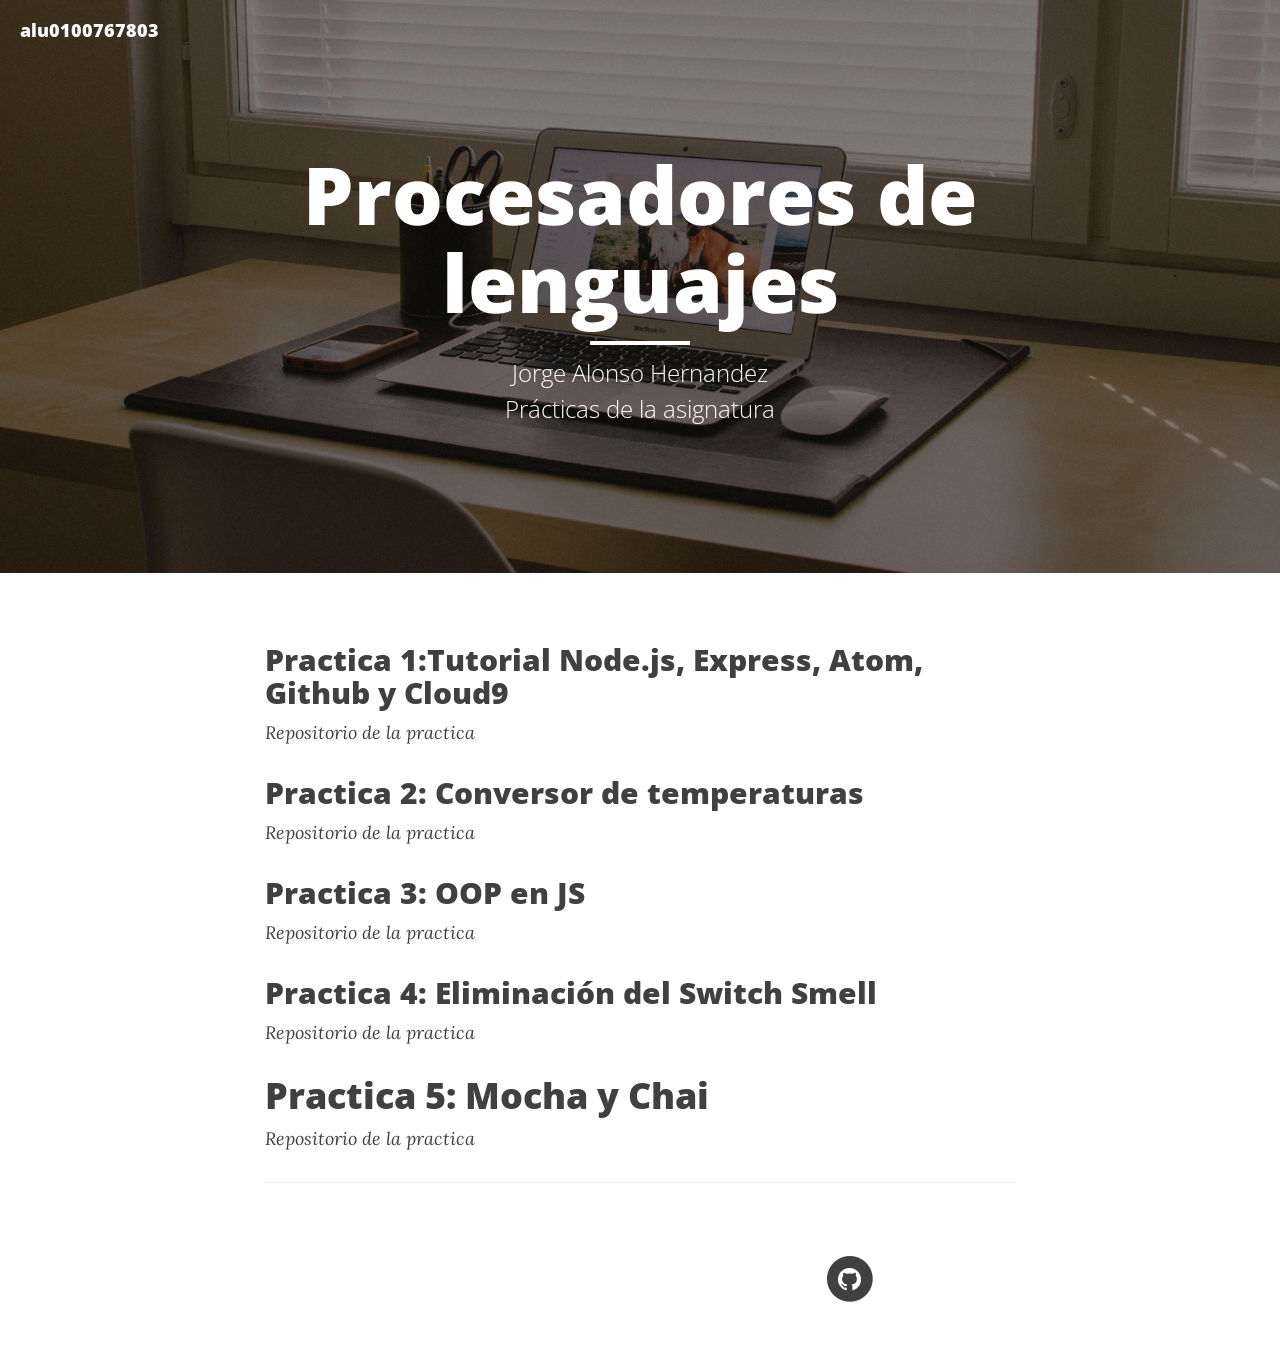
<file: pl2015-16/index.html>
<!DOCTYPE html>
<html lang="es">

<head>

    <meta charset="utf-8">
    <meta http-equiv="X-UA-Compatible" content="IE=edge">
    <meta name="viewport" content="width=device-width, initial-scale=1">
    <meta name="description" content="">
    <meta name="author" content="">

    <title>Procesadores de Lenguajes</title>


    <link href="css/bootstrap.min.css" rel="stylesheet">


    <link href="css/clean-blog.min.css" rel="stylesheet">


    <link href="http://maxcdn.bootstrapcdn.com/font-awesome/4.1.0/css/font-awesome.min.css" rel="stylesheet" type="text/css">
    <link href='http://fonts.googleapis.com/css?family=Lora:400,700,400italic,700italic' rel='stylesheet' type='text/css'>
    <link href='http://fonts.googleapis.com/css?family=Open+Sans:300italic,400italic,600italic,700italic,800italic,400,300,600,700,800' rel='stylesheet' type='text/css'>



</head>

<body>


    <nav class="navbar navbar-default navbar-custom navbar-fixed-top">
        <div class="container-fluid">

           <div class="navbar-header page-scroll">
                <button type="button" class="navbar-toggle" data-toggle="collapse" data-target="#bs-example-navbar-collapse-1">
                    <span class="sr-only">Toggle navigation</span>
                    <span class="icon-bar"></span>
                    <span class="icon-bar"></span>
                    <span class="icon-bar"></span>
                </button>
                <a class="navbar-brand" href="index.html">alu0100767803</a>
            </div>


        </div>

    </nav>


    <header class="intro-header" style="background-image: url('img/home-bg.jpg')">
        <div class="container">
            <div class="row">
                <div class="col-lg-8 col-lg-offset-2 col-md-10 col-md-offset-1">
                    <div class="site-heading">
                        <h1>Procesadores de lenguajes</h1>
                        <hr class="small">
                        <span class="subheading">Jorge Alonso Hernandez</span>
                        <span class="subheading">Prácticas de la asignatura</span>
                    </div>
                </div>
            </div>
        </div>
    </header>


    <div class="container">
        <div class="row">
            <div class="col-lg-8 col-lg-offset-2 col-md-10 col-md-offset-1">
                <div class="post-preview">
                    <a href="http://ull-esit-gradoii-pl.github.io/tareas-iniciales-alu0100767803/">
                        <h2 class="post-preview">
                          Practica 1:Tutorial Node.js, Express, Atom, Github y Cloud9
                        </h2>
                    </a>
                    <p class="post-meta"><a href="https://github.com/alu0100767803/tareas-iniciales-alu0100767803">Repositorio de la practica</a></p>
                </div>
                <div class="post-preview">
                    <a href="http://alu0100774054.github.io/conversor/">
                        <h2 class="post-preview">
                            Practica 2: Conversor de temperaturas
                        </h2>
                    </a>
                    <p class="post-meta"><a href="https://github.com/alu0100774054/conversor">Repositorio de la practica</a></p>
                </div>
                <div class="post-preview">
                    <a href="http://alu0100774054.github.io/Conversor-POO/">
                        <h2 class="post-preview">
                            Practica 3: OOP en JS
                        </h2>
                    </a>
                    <p class="post-meta"><a href="https://github.com/alu0100774054/Conversor-POO">Repositorio de la practica</a></p>
                </div>
                <div class="post-preview">
                    <a href="http://alu0100774054.github.io/Conversor-POO/">
                        <h2 class="post-preview">
                            Practica 4: Eliminación del Switch Smell
                        </h2>
                    </a>
                    <p class="post-meta"><a href="https://github.com/alu0100774054/Conversor-POO">Repositorio de la practica</a></p>
                </div>
                <div class="post-preview">
                    <a href="http://alu0100774054.github.io/CodeSmelling/">
                        <h2 class="post-title">
                            Practica 5: Mocha y Chai
                        </h2>
                    </a>
                    <p class="post-meta"><a href="https://github.com/alu0100774054/CodeSmelling">Repositorio de la practica</a> </p>
                </div>
                <!--<hr>
                <div class="post-preview">
                    <a href="post.html">
                        <h2 class="post-title">
                            I believe every human has a finite number of heartbeats. I don't intend to waste any of mine.
                        </h2>
                    </a>
                    <p class="post-meta">Posted by <a href="#">Start Bootstrap</a> on September 18, 2014</p>
                </div>-->

    <hr>
    <footer>
        <div class="container">
            <div class="row">
                <div class="col-lg-8 col-lg-offset-2 col-md-10 col-md-offset-1">
                    <ul class="list-inline text-center">
                        <li>
                            <a href="https://github.com/alu0100767803">
                                <span class="fa-stack fa-lg">
                                    <i class="fa fa-circle fa-stack-2x"></i>
                                    <i class="fa fa-github fa-stack-1x fa-inverse"></i>
                                </span>
                            </a>
                        </li>
                    </ul>
                </div>
            </div>
        </div>
    </footer>

</body>

</html>
</file>
<file: pl2015-16/css/clean-blog.min.css>
/*!
 * Clean Blog v1.0.0 (http://startbootstrap.com)
 * Copyright 2014 Start Bootstrap
 * Licensed under Apache 2.0 (https://github.com/IronSummitMedia/startbootstrap/blob/gh-pages/LICENSE)
 */

body{font-family:Lora,'Times New Roman',serif;font-size:20px;color:#404040}p{line-height:1.5;margin:30px 0}p a{text-decoration:underline}h1,h2,h3,h4,h5,h6{font-family:'Open Sans','Helvetica Neue',Helvetica,Arial,sans-serif;font-weight:800}a{color:#404040}a:hover,a:focus{color:#0085a1}a img:hover,a img:focus{cursor:zoom-in}blockquote{color:gray;font-style:italic}hr.small{max-width:100px;margin:15px auto;border-width:4px;border-color:#fff}.navbar-custom{position:absolute;top:0;left:0;width:100%;z-index:3;font-family:'Open Sans','Helvetica Neue',Helvetica,Arial,sans-serif}.navbar-custom .navbar-brand{font-weight:800}.navbar-custom .nav li a{text-transform:uppercase;font-size:12px;font-weight:800;letter-spacing:1px}@media only screen and (min-width:768px){.navbar-custom{background:0 0;border-bottom:1px solid transparent}.navbar-custom .navbar-brand{color:#fff;padding:20px}.navbar-custom .navbar-brand:hover,.navbar-custom .navbar-brand:focus{color:rgba(255,255,255,.8)}.navbar-custom .nav li a{color:#fff;padding:20px}.navbar-custom .nav li a:hover,.navbar-custom .nav li a:focus{color:rgba(255,255,255,.8)}}@media only screen and (min-width:1170px){.navbar-custom{-webkit-transition:background-color .3s;-moz-transition:background-color .3s;transition:background-color .3s;-webkit-transform:translate3d(0,0,0);-moz-transform:translate3d(0,0,0);-ms-transform:translate3d(0,0,0);-o-transform:translate3d(0,0,0);transform:translate3d(0,0,0);-webkit-backface-visibility:hidden;backface-visibility:hidden}.navbar-custom.is-fixed{position:fixed;top:-61px;background-color:rgba(255,255,255,.9);border-bottom:1px solid #f2f2f2;-webkit-transition:-webkit-transform .3s;-moz-transition:-moz-transform .3s;transition:transform .3s}.navbar-custom.is-fixed .navbar-brand{color:#404040}.navbar-custom.is-fixed .navbar-brand:hover,.navbar-custom.is-fixed .navbar-brand:focus{color:#0085a1}.navbar-custom.is-fixed .nav li a{color:#404040}.navbar-custom.is-fixed .nav li a:hover,.navbar-custom.is-fixed .nav li a:focus{color:#0085a1}.navbar-custom.is-visible{-webkit-transform:translate3d(0,100%,0);-moz-transform:translate3d(0,100%,0);-ms-transform:translate3d(0,100%,0);-o-transform:translate3d(0,100%,0);transform:translate3d(0,100%,0)}}.intro-header{background-color:gray;background:no-repeat center center;background-attachment:scroll;-webkit-background-size:cover;-moz-background-size:cover;background-size:cover;-o-background-size:cover;margin-bottom:50px}.intro-header .site-heading,.intro-header .post-heading,.intro-header .page-heading{padding:100px 0 50px;color:#fff}@media only screen and (min-width:768px){.intro-header .site-heading,.intro-header .post-heading,.intro-header .page-heading{padding:150px 0}}.intro-header .site-heading,.intro-header .page-heading{text-align:center}.intro-header .site-heading h1,.intro-header .page-heading h1{margin-top:0;font-size:50px}.intro-header .site-heading .subheading,.intro-header .page-heading .subheading{font-size:24px;line-height:1.1;display:block;font-family:'Open Sans','Helvetica Neue',Helvetica,Arial,sans-serif;font-weight:300;margin:10px 0 0}@media only screen and (min-width:768px){.intro-header .site-heading h1,.intro-header .page-heading h1{font-size:80px}}.intro-header .post-heading h1{font-size:35px}.intro-header .post-heading .subheading,.intro-header .post-heading .meta{line-height:1.1;display:block}.intro-header .post-heading .subheading{font-family:'Open Sans','Helvetica Neue',Helvetica,Arial,sans-serif;font-size:24px;margin:10px 0 30px;font-weight:600}.intro-header .post-heading .meta{font-family:Lora,'Times New Roman',serif;font-style:italic;font-weight:300;font-size:20px}.intro-header .post-heading .meta a{color:#fff}@media only screen and (min-width:768px){.intro-header .post-heading h1{font-size:55px}.intro-header .post-heading .subheading{font-size:30px}}.post-preview>a{color:#404040}.post-preview>a:hover,.post-preview>a:focus{text-decoration:none;color:#0085a1}.post-preview>a>.post-title{font-size:30px;margin-top:30px;margin-bottom:10px}.post-preview>a>.post-subtitle{margin:0;font-weight:300;margin-bottom:10px}.post-preview>.post-meta{color:gray;font-size:18px;font-style:italic;margin-top:0}.post-preview>.post-meta>a{text-decoration:none;color:#404040}.post-preview>.post-meta>a:hover,.post-preview>.post-meta>a:focus{color:#0085a1;text-decoration:underline}@media only screen and (min-width:768px){.post-preview>a>.post-title{font-size:36px}}.section-heading{font-size:36px;margin-top:60px;font-weight:700}.caption{text-align:center;font-size:14px;padding:10px;font-style:italic;margin:0;display:block;border-bottom-right-radius:5px;border-bottom-left-radius:5px}footer{padding:50px 0 65px}footer .list-inline{margin:0;padding:0}footer .copyright{font-size:14px;text-align:center;margin-bottom:0}.floating-label-form-group{font-size:14px;position:relative;margin-bottom:0;padding-bottom:.5em;border-bottom:1px solid #eee}.floating-label-form-group input,.floating-label-form-group textarea{z-index:1;position:relative;padding-right:0;padding-left:0;border:none;border-radius:0;font-size:1.5em;background:0 0;box-shadow:none!important;resize:none}.floating-label-form-group label{display:block;z-index:0;position:relative;top:2em;margin:0;font-size:.85em;line-height:1.764705882em;vertical-align:middle;vertical-align:baseline;opacity:0;-webkit-transition:top .3s ease,opacity .3s ease;-moz-transition:top .3s ease,opacity .3s ease;-ms-transition:top .3s ease,opacity .3s ease;transition:top .3s ease,opacity .3s ease}.floating-label-form-group::not(:first-child){padding-left:14px;border-left:1px solid #eee}.floating-label-form-group-with-value label{top:0;opacity:1}.floating-label-form-group-with-focus label{color:#0085a1}form .row:first-child .floating-label-form-group{border-top:1px solid #eee}.btn{font-family:'Open Sans','Helvetica Neue',Helvetica,Arial,sans-serif;text-transform:uppercase;font-size:14px;font-weight:800;letter-spacing:1px;border-radius:0;padding:15px 25px}.btn-lg{font-size:16px;padding:25px 35px}.btn-default:hover,.btn-default:focus{background-color:#0085a1;border:1px solid #0085a1;color:#fff}.pager{margin:20px 0 0}.pager li>a,.pager li>span{font-family:'Open Sans','Helvetica Neue',Helvetica,Arial,sans-serif;text-transform:uppercase;font-size:14px;font-weight:800;letter-spacing:1px;padding:15px 25px;background-color:#fff;border-radius:0}.pager li>a:hover,.pager li>a:focus{color:#fff;background-color:#0085a1;border:1px solid #0085a1}.pager .disabled>a,.pager .disabled>a:hover,.pager .disabled>a:focus,.pager .disabled>span{color:gray;background-color:#404040;cursor:not-allowed}::-moz-selection{color:#fff;text-shadow:none;background:#0085a1}::selection{color:#fff;text-shadow:none;background:#0085a1}img::selection{color:#fff;background:0 0}img::-moz-selection{color:#fff;background:0 0}body{webkit-tap-highlight-color:#0085a1}
</file>
